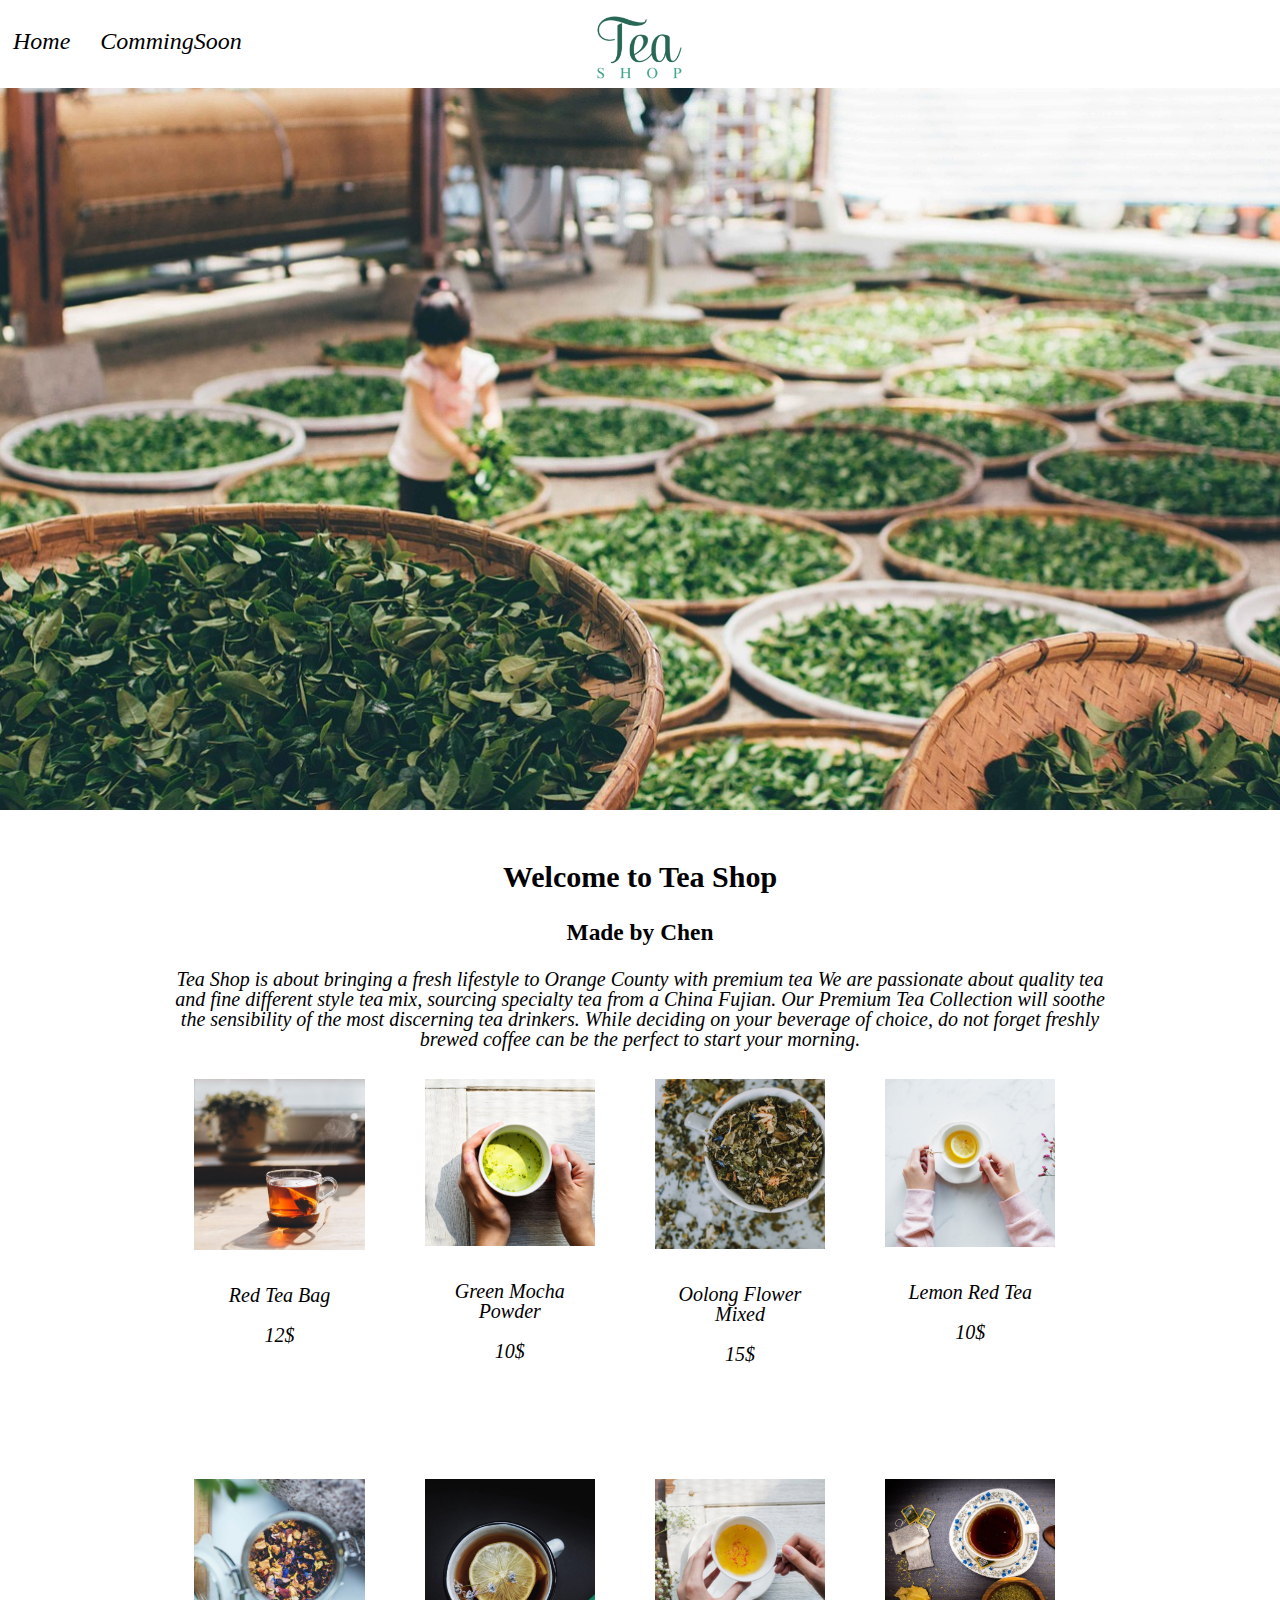
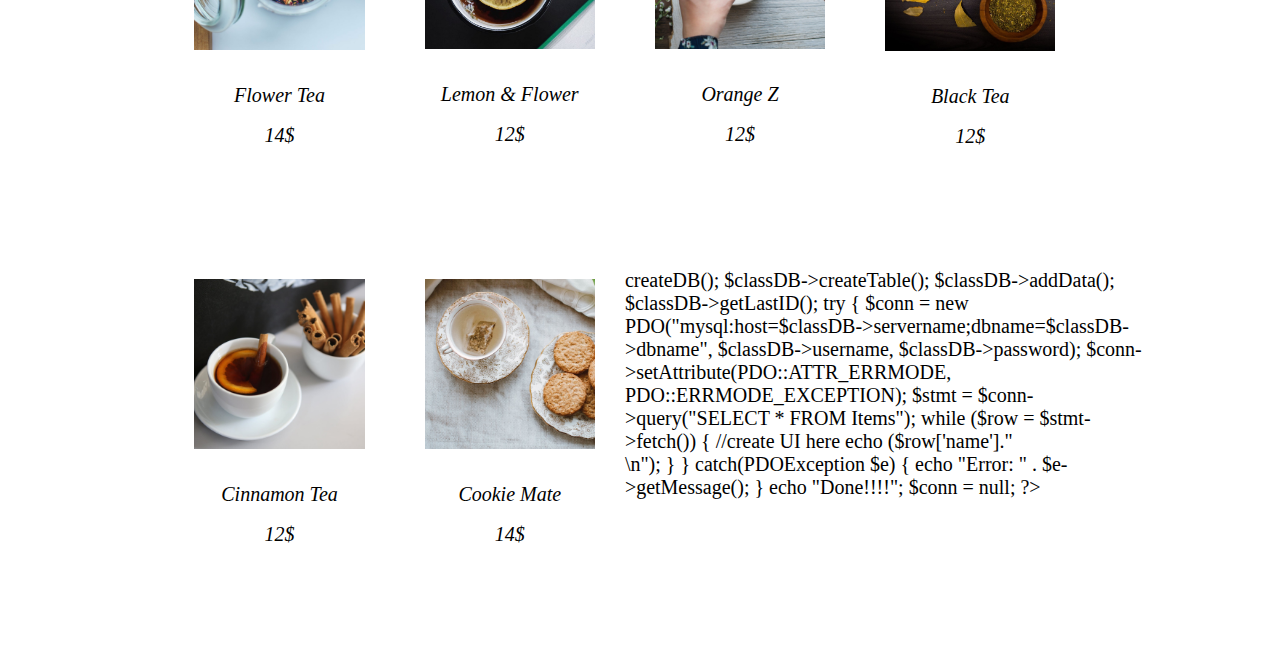
<file: index.html>
<!DOCTYPE html>
<html>
<head>
  <link rel="stylesheet" href="style.css">
</head>
<body>
  <div class="navBar">
    <div class="sideNav">
      <li><a href="index.html">Home</a></li>
      <li><a href="#CommingSoon">CommingSoon</a></li>
    </div>
    <div class="middleNav">
      <li style="float:initial;"><img class="center" src="imgs/logo1.jpg" alt="logo" width=auto height=100px"></img><li>
    </div>
    <div class="sideNav">
      <!-- <li style="float:right"><a class="active" href="about.html">About</a></li> -->
    </div>
  </div>

  <div class="welcomeImg">
    <img src="imgs/background.jpg" alt="background img" width=100% height= auto>
  </div>


  <div class="mainBody">

    <div class="intro">
      <h2>Welcome to Tea Shop</h2>
      <h3>Made by Chen</h3>
      <p>Tea Shop is about bringing a fresh lifestyle to Orange County with premium tea
      We are passionate about quality tea and fine different style tea mix, sourcing specialty tea from a China Fujian. Our Premium Tea Collection will soothe the sensibility of the most discerning tea drinkers. While deciding on your beverage of choice, do not forget freshly brewed coffee can be the perfect to start your morning.   
    </p>


    <div class="gallery">
      <a target="_self" href="moreInfo1.html">
        <img src="imgs/tea1.jpg" alt="1" width="600" height="600">
      </a>
      <div class="desc">
        <p>Red Tea Bag</p>
        <p>12$</p>
      </div>
    </div>
    <div class="gallery">
      <a target="_self" href="moreInfo2.html">
        <img src="imgs/tea2.jpg" alt="2" width="600" height="600">
      </a>
      <div class="desc">
        <p>Green Mocha Powder</p>
        <p>10$</p>
      </div>
    </div>
    <div class="gallery">
      <a target="_self" href="moreInfo3.html">
        <img src="imgs/tea3.jpg" alt="3" width="600" height="600">
      </a>
      <div class="desc">
        <p>Oolong Flower Mixed</p>
        <p>15$</p>
      </div>
    </div>
    <div class="gallery">
      <a target="_self" href="moreInfo4.html">
        <img src="imgs/tea4.jpg" alt="4" width="600" height="600">
      </a>
      <div class="desc">
        <p>Lemon Red Tea</p>
        <p>10$</p>
      </div>
    </div>
    <div class="gallery">
      <a target="_self" href="moreInfo5.html">
        <img src="imgs/tea5.jpg" alt="5" width="600" height="600">
      </a>
      <div class="desc">
        <p>Flower Tea</p>
        <p>14$</p>
      </div>
    </div>
    <div class="gallery">
      <a target="_self" href="moreInfo6.html">
        <img src="imgs/tea6.jpg" alt="6" width="600" height="600">
      </a>
      <div class="desc">
        <p>Lemon & Flower</p>
        <p>12$</p>
      </div>
    </div>
    <div class="gallery">
      <a target="_self" href="moreInfo7.html">
        <img src="imgs/tea7.jpg" alt="7" width="600" height="600">
      </a>
      <div class="desc">
        <p>Orange Z</p>
        <p>12$</p>
      </div>
    </div>
    <div class="gallery">
      <a target="_self" href="moreInfo8.html">
        <img src="imgs/tea8.jpg" alt="8" width="600" height="600">
      </a>
      <div class="desc">
        <p>Black Tea</p>
        <p>12$</p>
      </div>
    </div>
    <div class="gallery">
      <a target="_self" href="moreInfo9.html">
        <img src="imgs/tea9.jpg" alt="9" width="600" height="600">
      </a>
      <div class="desc">
        <p>Cinnamon Tea</p>
        <p>12$</p>
      </div>
    </div>
    <div class="gallery">
      <a target="_self" href="moreInfo10.html">
        <img src="imgs/tea10.jpg" alt="10" width="600" height="600">
      </a>
      <div class="desc">
        <p>Cookie Mate</p>
        <p>14$</p>
      </div>
    </div>

  </div>

  <?php
    ini_set('display_errors', 'On');
    error_reporting(E_ALL | E_STRICT);
    require_once "CreateDB.php";

    $classDB =  new ClassDB();
    $classDB->createDB();
    $classDB->createTable();
    $classDB->addData();
    $classDB->getLastID();



    try {
        $conn = new PDO("mysql:host=$classDB->servername;dbname=$classDB->dbname", $classDB->username, $classDB->password);
        $conn->setAttribute(PDO::ATTR_ERRMODE, PDO::ERRMODE_EXCEPTION);

        $stmt = $conn->query("SELECT * FROM Items");

        while ($row = $stmt->fetch()) {

            //create UI here
            echo ($row['name']."<br />\n");
      
              
              
        
        }

    }
    catch(PDOException $e) {
        echo "Error: " . $e->getMessage();
    }

    echo "Done!!!!";
    $conn = null;
  


  ?>

</body>
</html>
</file>
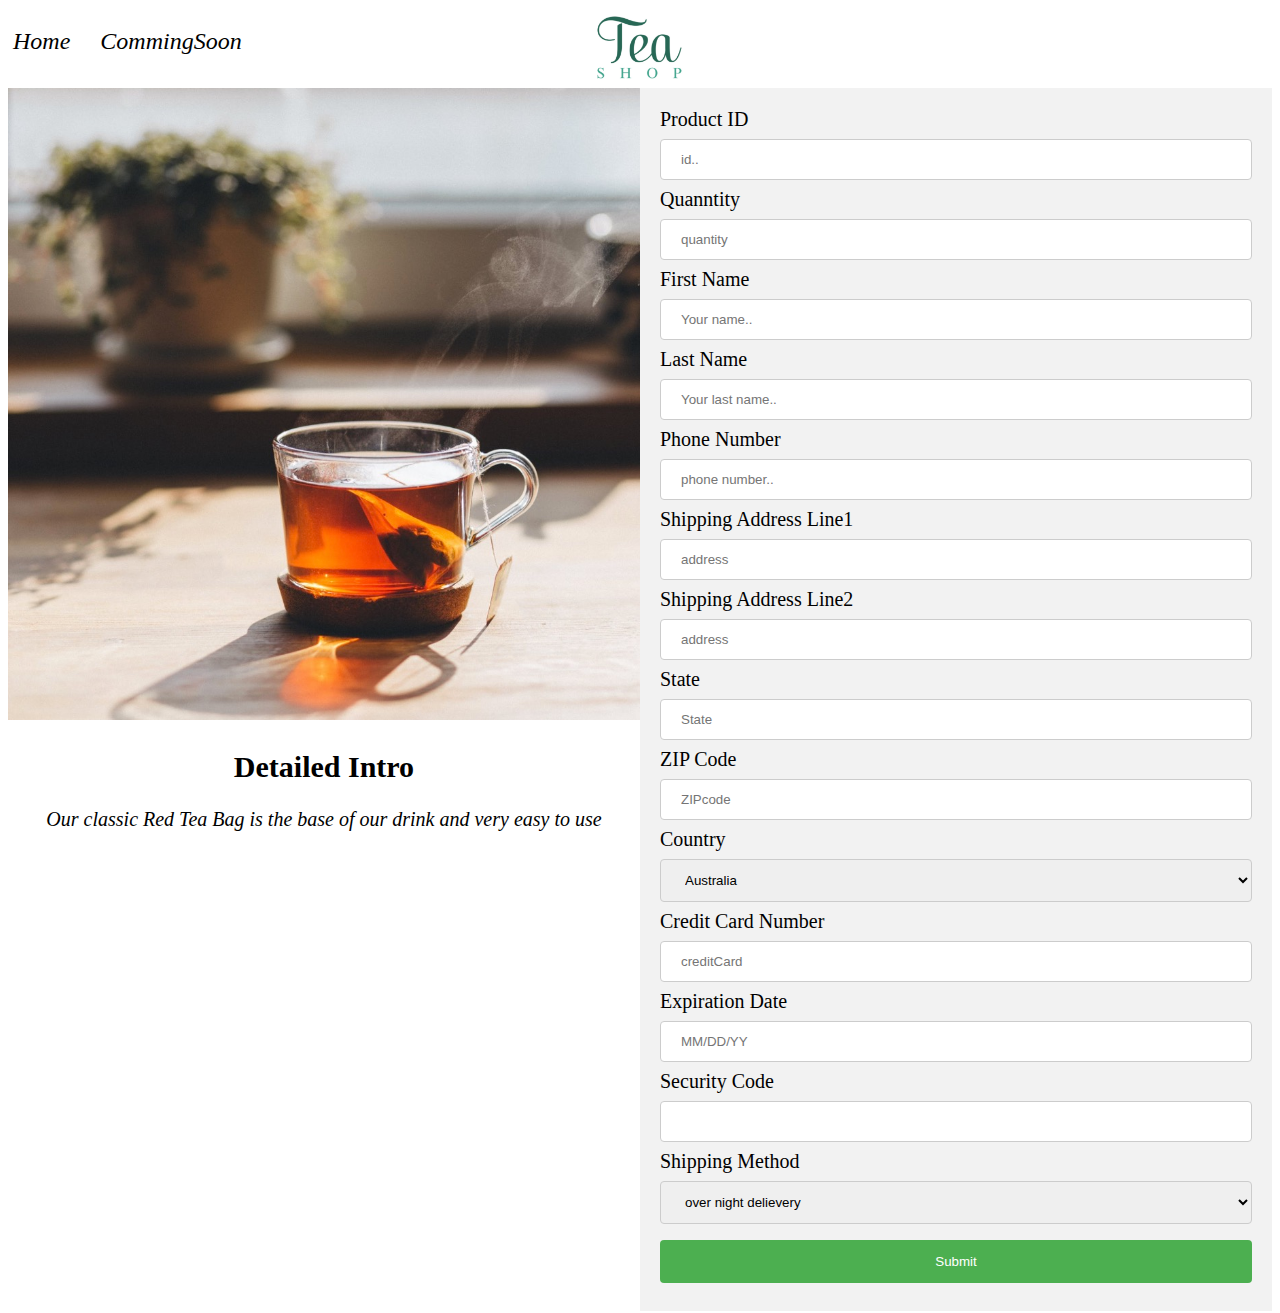
<file: moreInfo1.html>
<!DOCTYPE html>
<html>
<head>
	<link rel="stylesheet" href="style.css">
</head>
<body>

	<div class="navBar">
    	<div class="sideNav">
      		<li><a href="index.html">Home</a></li>
      		<li><a href="#CommingSoon">CommingSoon</a></li>
    	</div>
    	<div class="middleNav">
      		<li style="float:initial;"><img class="center" src="logo1.jpg" alt="logo" width=auto height=100px"></img><li>
    	</div>
    	<div class="sideNav">
    	</div>
  	</div>



	<div class="colum">
		<img src="tea1.jpg" width=100% height=auto>
		<h2>Detailed Intro</h2>
		<p>Our classic Red Tea Bag is the base of our drink and very easy to use
		</p>
	</div>






	<div class="colum">
		<div class="order">
		
		 <form action="mailto:cwang19@uci.edu" method= "post" enctype="text/plain" name="orderForm">
		    <label for="productId">Product ID</label>
		    <input type="text" id="productId" name="productId" placeholder="id..">

		    <label for="quant">Quanntity</label>
		    <input type="text" id="quant" name="quantity" placeholder="quantity">

		    <label for="fname">First Name</label>
		    <input type="text" id="fname" name="firstname" placeholder="Your name..">

		    <label for="lname">Last Name</label>
		    <input type="text" id="lname" name="lastname" placeholder="Your last name..">

		    <label for="phoneNum">Phone Number</label>
		    <input type="text" id="phoneNum" name="phoneNum" placeholder="phone number..">

		    <label for="address1">Shipping Address Line1</label>
		    <input type="text" id="address1" name="address1" placeholder="address">

		    <label for="address2">Shipping Address Line2</label>
		    <input type="text" id="address2" name="address2" placeholder="address">

		    <label for="address3">State</label>
		    <input type="text" id="address3" name="address3" placeholder="State">

		    <label for="address4">ZIP Code</label>
		    <input type="text" id="address4" name="address4" placeholder="ZIPcode">

		    <label for="country">Country</label>
		    <select id="country" name="country">
		      <option value="australia">Australia</option>
		      <option value="canada">Canada</option>
		      <option value="usa">USA</option>
		    </select>
		  

		    <label for="creditCard">Credit Card Number</label>
		    <input type="text" id="creditCard" name="creditCard" placeholder="creditCard">

		    <label for="expirationDate">Expiration Date</label>
		    <input type="text" id="expirationDate" name="expirationDate" placeholder="MM/DD/YY">

		    <label for="securityCode">Security Code</label>
		    <input type="text" id="securityCode" name="securityCode" placeholder="">


		    <label for="shippingMethod">Shipping Method</label>
		    <select id="shippingMethod" name="shippingMethod">
		      <option value="0.5">over night delievery</option>
		      <option value="1 day self-pickup">1 day self-pickup</option>
		      <option value="2 day free shipping">2 day free shipping</option>
		      <option value="7 day standard shipping">7 day standard shipping</option>
		    </select>


		    <input type="submit" value="Submit" onclick="inputCheck()">
		  </form>
		</div>
	</div>

	<script src="external.js"></script>




</body>
</html>
</file>
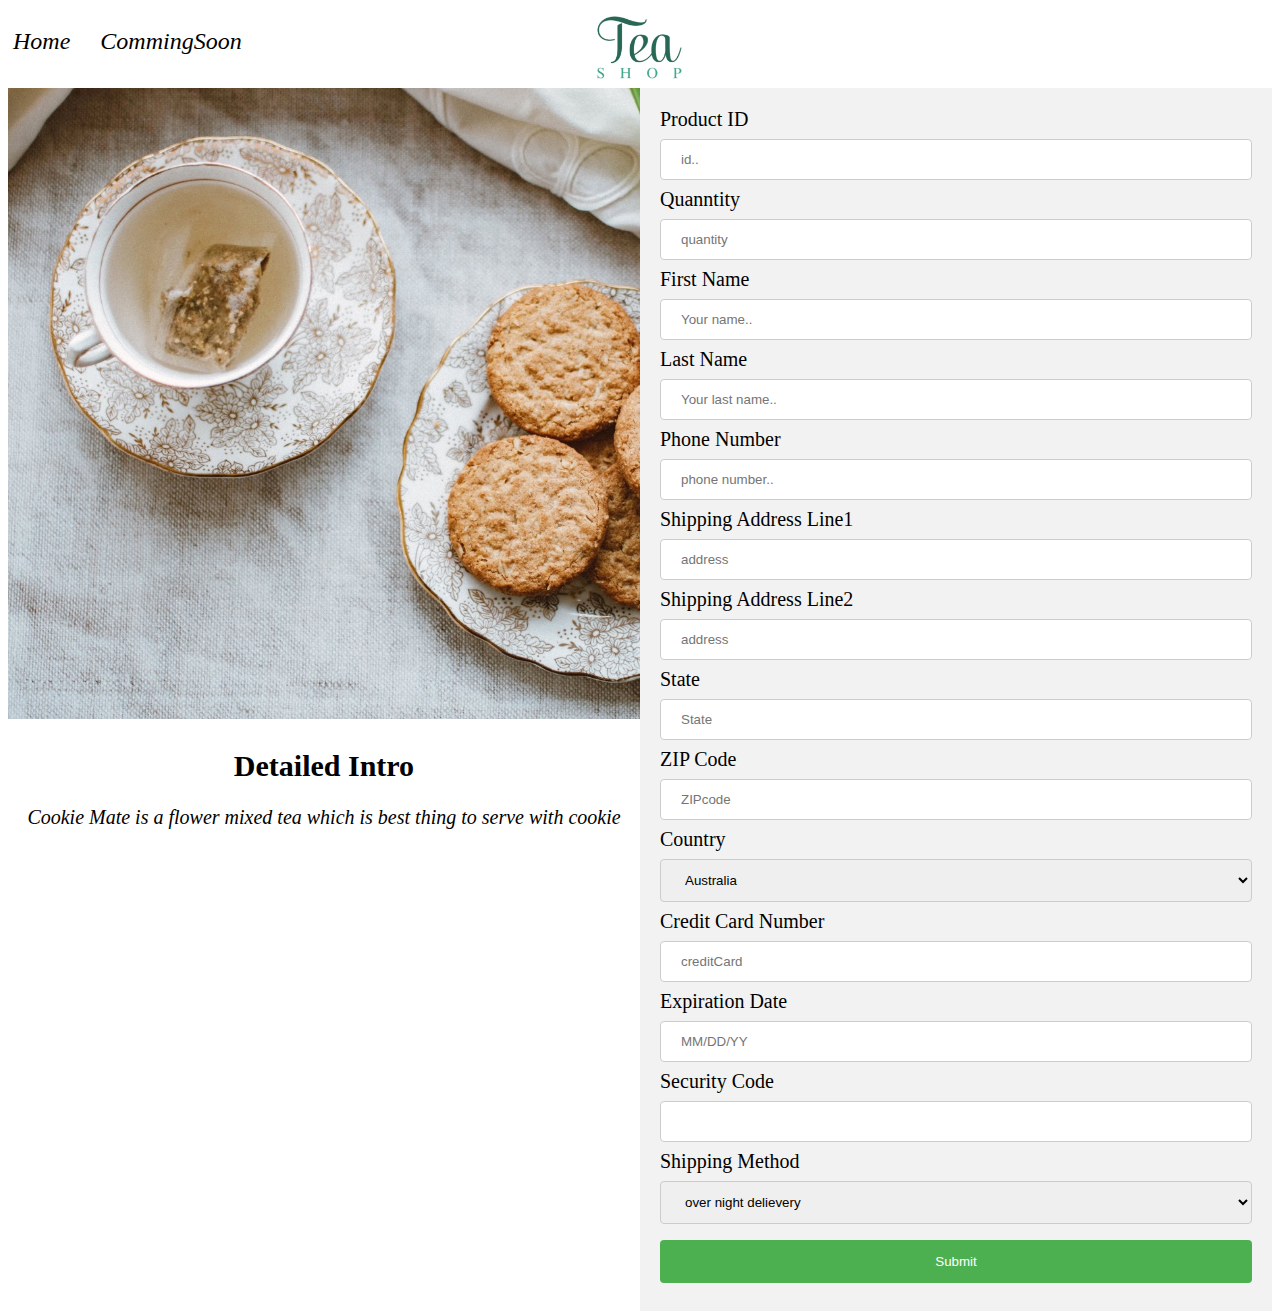
<file: moreInfo10.html>
<!DOCTYPE html>
<html>
<head>
	<link rel="stylesheet" href="style.css">
</head>
<body>

	<div class="navBar">
    	<div class="sideNav">
      		<li><a href="index.html">Home</a></li>
      		<li><a href="#CommingSoon">CommingSoon</a></li>
    	</div>
    	<div class="middleNav">
      		<li style="float:initial;"><img class="center" src="logo1.jpg" alt="logo" width=auto height=100px"></img><li>
    	</div>
    	<div class="sideNav">
    	</div>
  	</div>



	<div class="colum">
		<img src="tea10.jpg" width=100% height=auto>
		<h2>Detailed Intro</h2>
		<p>Cookie Mate is a flower mixed tea which is best thing to serve with cookie
		</p>
	</div>






	<div class="colum">
		<div class="order">
		
		 <form action="mailto:cwang19@uci.edu" method= "post" enctype="text/plain" name="orderForm">
		    <label for="productId">Product ID</label>
		    <input type="text" id="productId" name="productId" placeholder="id..">

		    <label for="quant">Quanntity</label>
		    <input type="text" id="quant" name="quantity" placeholder="quantity">

		    <label for="fname">First Name</label>
		    <input type="text" id="fname" name="firstname" placeholder="Your name..">

		    <label for="lname">Last Name</label>
		    <input type="text" id="lname" name="lastname" placeholder="Your last name..">

		    <label for="phoneNum">Phone Number</label>
		    <input type="text" id="phoneNum" name="phoneNum" placeholder="phone number..">

		    <label for="address1">Shipping Address Line1</label>
		    <input type="text" id="address1" name="address1" placeholder="address">

		    <label for="address2">Shipping Address Line2</label>
		    <input type="text" id="address2" name="address2" placeholder="address">

		    <label for="address3">State</label>
		    <input type="text" id="address3" name="address3" placeholder="State">

		    <label for="address4">ZIP Code</label>
		    <input type="text" id="address4" name="address4" placeholder="ZIPcode">

		    <label for="country">Country</label>
		    <select id="country" name="country">
		      <option value="australia">Australia</option>
		      <option value="canada">Canada</option>
		      <option value="usa">USA</option>
		    </select>
		  

		    <label for="creditCard">Credit Card Number</label>
		    <input type="text" id="creditCard" name="creditCard" placeholder="creditCard">

		    <label for="expirationDate">Expiration Date</label>
		    <input type="text" id="expirationDate" name="expirationDate" placeholder="MM/DD/YY">

		    <label for="securityCode">Security Code</label>
		    <input type="text" id="securityCode" name="securityCode" placeholder="">


		    <label for="shippingMethod">Shipping Method</label>
		    <select id="shippingMethod" name="shippingMethod">
		      <option value="0.5">over night delievery</option>
		      <option value="1 day self-pickup">1 day self-pickup</option>
		      <option value="2 day free shipping">2 day free shipping</option>
		      <option value="7 day standard shipping">7 day standard shipping</option>
		    </select>


		    <input type="submit" value="Submit" onclick="inputCheck()">
		  </form>
		</div>
	</div>

	<script src="external.js"></script>




</body>
</html>
</file>
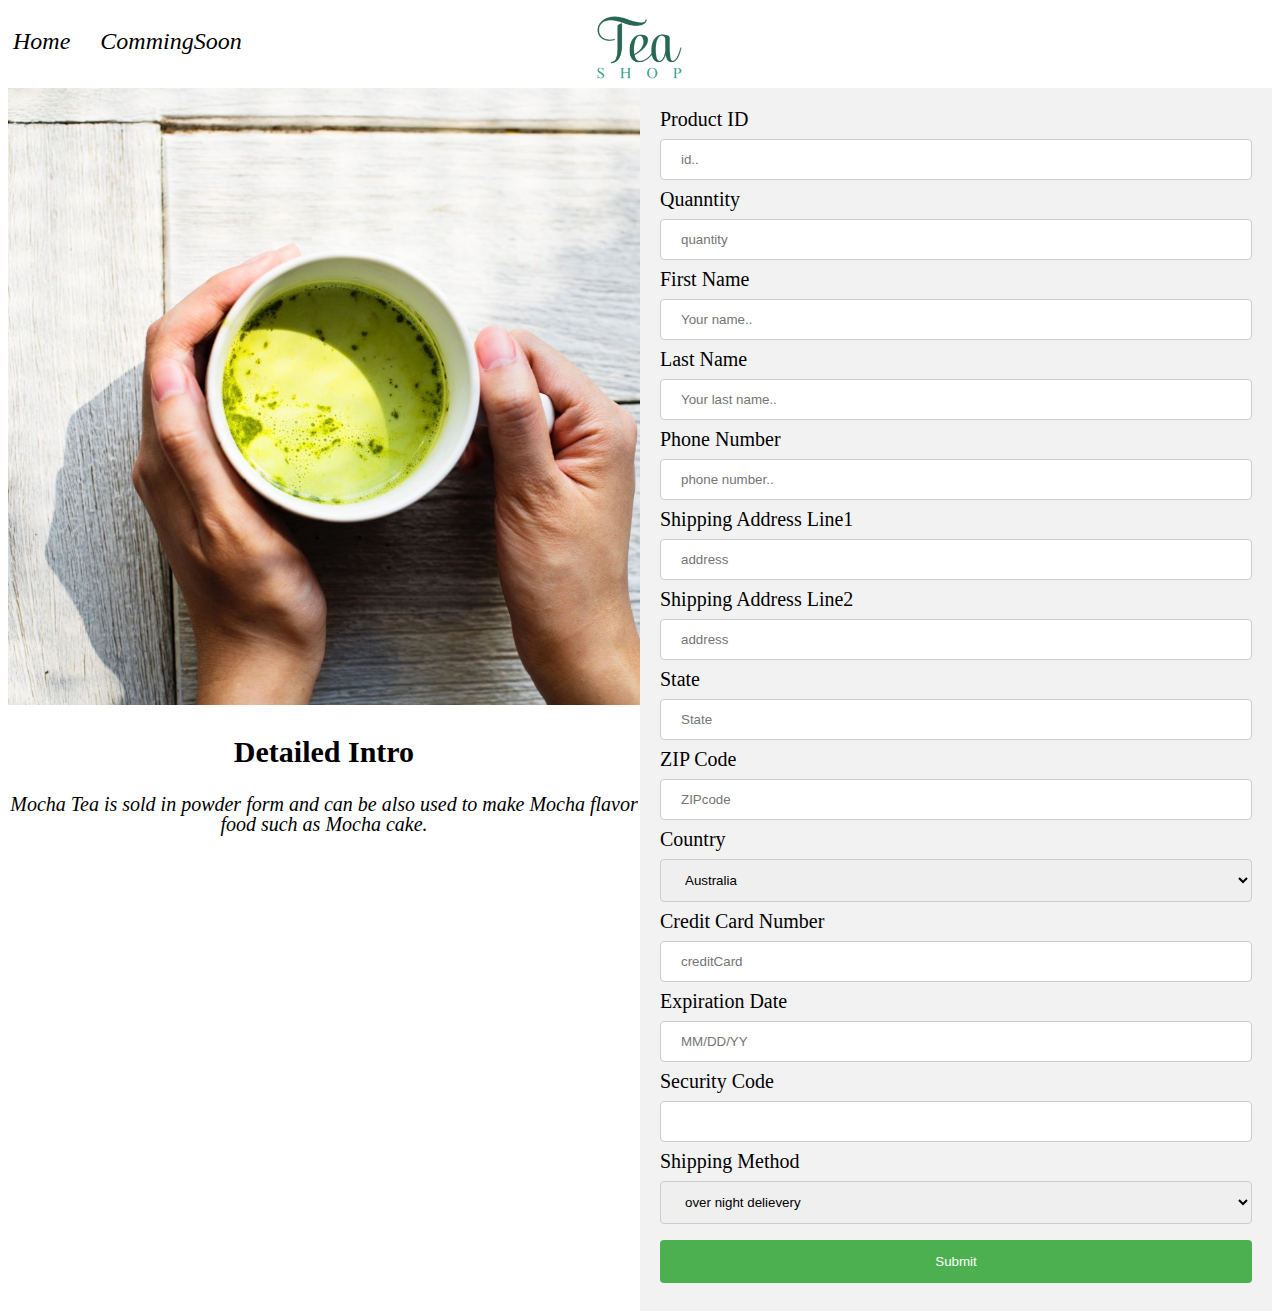
<file: moreInfo2.html>
<!DOCTYPE html>
<html>
<head>
	<link rel="stylesheet" href="style.css">
</head>
<body>

	<div class="navBar">
    	<div class="sideNav">
      		<li><a href="index.html">Home</a></li>
      		<li><a href="#CommingSoon">CommingSoon</a></li>
    	</div>
    	<div class="middleNav">
      		<li style="float:initial;"><img class="center" src="logo1.jpg" alt="logo" width=auto height=100px"></img><li>
    	</div>
    	<div class="sideNav">
    	</div>
  	</div>



	<div class="colum">
		<img src="tea2.jpg" width=100% height=auto>
		<h2>Detailed Intro</h2>
		<p>Mocha Tea is sold in powder form and can be also used to make Mocha flavor food such as Mocha cake. 
		</p>
	</div>






	<div class="colum">
		<div class="order">
		
		 <form action="mailto:cwang19@uci.edu" method= "post" enctype="text/plain" name="orderForm">
		    <label for="productId">Product ID</label>
		    <input type="text" id="productId" name="productId" placeholder="id..">

		    <label for="quant">Quanntity</label>
		    <input type="text" id="quant" name="quantity" placeholder="quantity">

		    <label for="fname">First Name</label>
		    <input type="text" id="fname" name="firstname" placeholder="Your name..">

		    <label for="lname">Last Name</label>
		    <input type="text" id="lname" name="lastname" placeholder="Your last name..">

		    <label for="phoneNum">Phone Number</label>
		    <input type="text" id="phoneNum" name="phoneNum" placeholder="phone number..">

		    <label for="address1">Shipping Address Line1</label>
		    <input type="text" id="address1" name="address1" placeholder="address">

		    <label for="address2">Shipping Address Line2</label>
		    <input type="text" id="address2" name="address2" placeholder="address">

		    <label for="address3">State</label>
		    <input type="text" id="address3" name="address3" placeholder="State">

		    <label for="address4">ZIP Code</label>
		    <input type="text" id="address4" name="address4" placeholder="ZIPcode">

		    <label for="country">Country</label>
		    <select id="country" name="country">
		      <option value="australia">Australia</option>
		      <option value="canada">Canada</option>
		      <option value="usa">USA</option>
		    </select>
		  

		    <label for="creditCard">Credit Card Number</label>
		    <input type="text" id="creditCard" name="creditCard" placeholder="creditCard">

		    <label for="expirationDate">Expiration Date</label>
		    <input type="text" id="expirationDate" name="expirationDate" placeholder="MM/DD/YY">

		    <label for="securityCode">Security Code</label>
		    <input type="text" id="securityCode" name="securityCode" placeholder="">


		    <label for="shippingMethod">Shipping Method</label>
		    <select id="shippingMethod" name="shippingMethod">
		      <option value="0.5">over night delievery</option>
		      <option value="1 day self-pickup">1 day self-pickup</option>
		      <option value="2 day free shipping">2 day free shipping</option>
		      <option value="7 day standard shipping">7 day standard shipping</option>
		    </select>


		    <input type="submit" value="Submit" onclick="inputCheck()">
		  </form>
		</div>
	</div>

	<script src="external.js"></script>




</body>
</html>
</file>
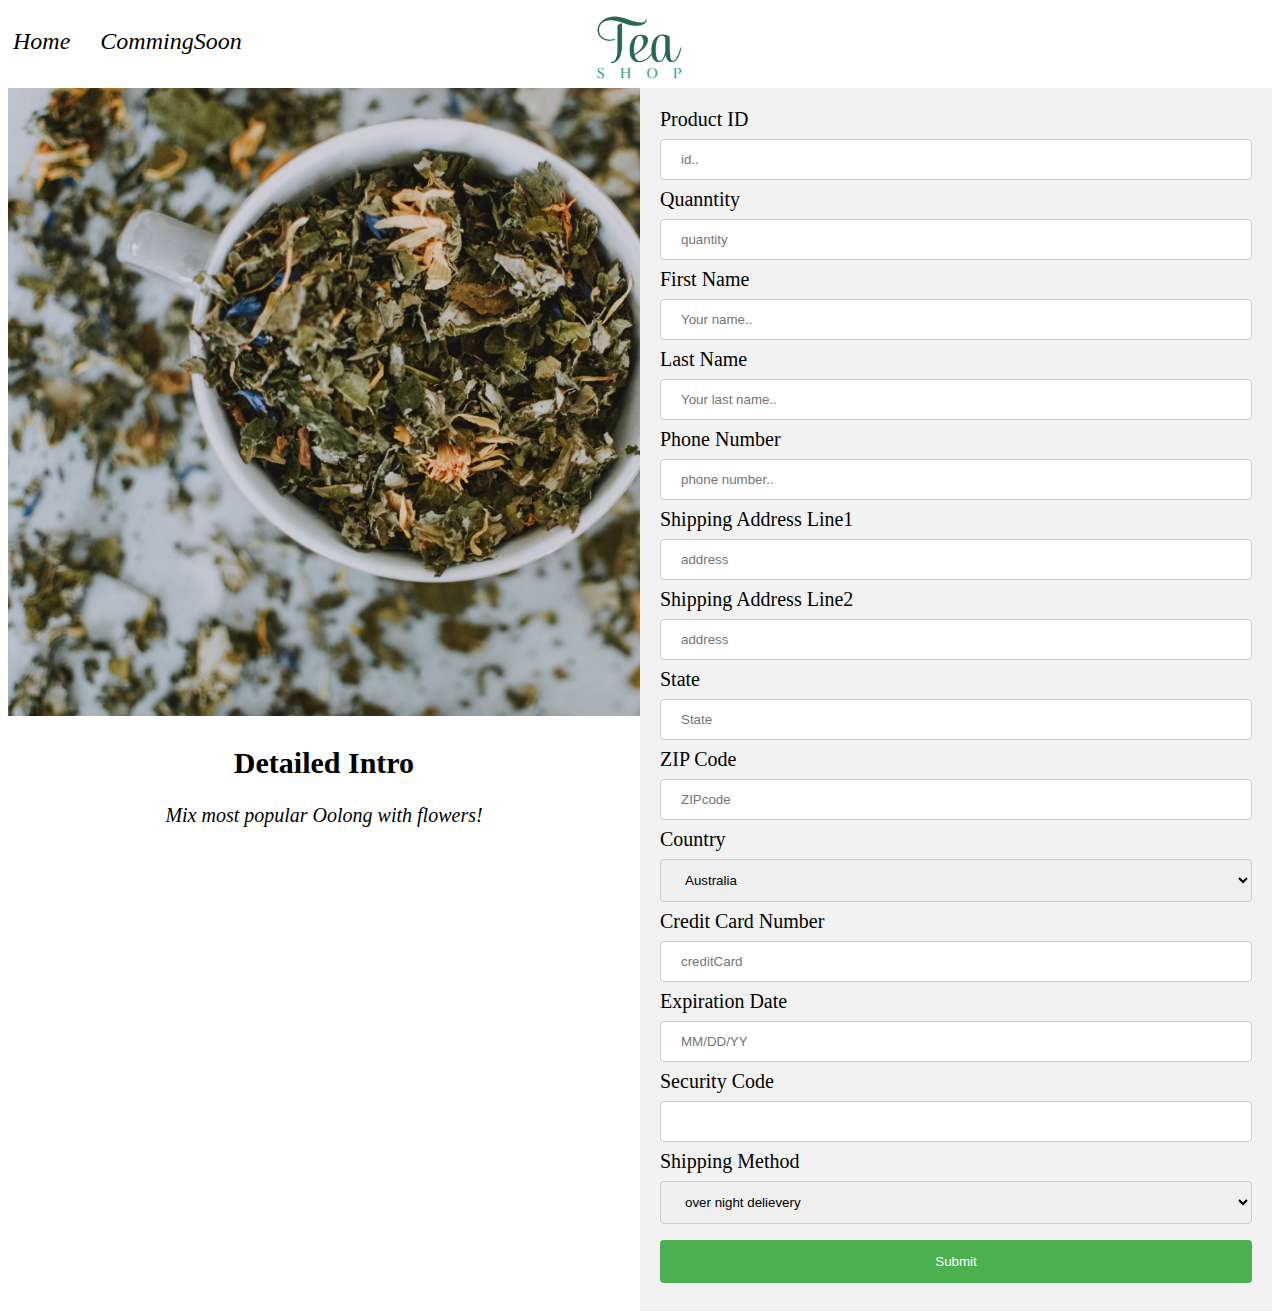
<file: moreInfo3.html>
<!DOCTYPE html>
<html>
<head>
	<link rel="stylesheet" href="style.css">
</head>
<body>

	<div class="navBar">
    	<div class="sideNav">
      		<li><a href="index.html">Home</a></li>
      		<li><a href="#CommingSoon">CommingSoon</a></li>
    	</div>
    	<div class="middleNav">
      		<li style="float:initial;"><img class="center" src="logo1.jpg" alt="logo" width=auto height=100px"></img><li>
    	</div>
    	<div class="sideNav">
    	</div>
  	</div>



	<div class="colum">
		<img src="tea3.jpg" width=100% height=auto>
		<h2>Detailed Intro</h2>
		<p> Mix most popular Oolong with flowers!
		</p>
	</div>






	<div class="colum">
		<div class="order">
		
		 <form action="mailto:cwang19@uci.edu" method= "post" enctype="text/plain" name="orderForm">
		    <label for="productId">Product ID</label>
		    <input type="text" id="productId" name="productId" placeholder="id..">

		    <label for="quant">Quanntity</label>
		    <input type="text" id="quant" name="quantity" placeholder="quantity">

		    <label for="fname">First Name</label>
		    <input type="text" id="fname" name="firstname" placeholder="Your name..">

		    <label for="lname">Last Name</label>
		    <input type="text" id="lname" name="lastname" placeholder="Your last name..">

		    <label for="phoneNum">Phone Number</label>
		    <input type="text" id="phoneNum" name="phoneNum" placeholder="phone number..">

		    <label for="address1">Shipping Address Line1</label>
		    <input type="text" id="address1" name="address1" placeholder="address">

		    <label for="address2">Shipping Address Line2</label>
		    <input type="text" id="address2" name="address2" placeholder="address">

		    <label for="address3">State</label>
		    <input type="text" id="address3" name="address3" placeholder="State">

		    <label for="address4">ZIP Code</label>
		    <input type="text" id="address4" name="address4" placeholder="ZIPcode">

		    <label for="country">Country</label>
		    <select id="country" name="country">
		      <option value="australia">Australia</option>
		      <option value="canada">Canada</option>
		      <option value="usa">USA</option>
		    </select>
		  

		    <label for="creditCard">Credit Card Number</label>
		    <input type="text" id="creditCard" name="creditCard" placeholder="creditCard">

		    <label for="expirationDate">Expiration Date</label>
		    <input type="text" id="expirationDate" name="expirationDate" placeholder="MM/DD/YY">

		    <label for="securityCode">Security Code</label>
		    <input type="text" id="securityCode" name="securityCode" placeholder="">


		    <label for="shippingMethod">Shipping Method</label>
		    <select id="shippingMethod" name="shippingMethod">
		      <option value="0.5">over night delievery</option>
		      <option value="1 day self-pickup">1 day self-pickup</option>
		      <option value="2 day free shipping">2 day free shipping</option>
		      <option value="7 day standard shipping">7 day standard shipping</option>
		    </select>


		    <input type="submit" value="Submit" onclick="inputCheck()">
		  </form>
		</div>
	</div>

	<script src="external.js"></script>




</body>
</html>
</file>
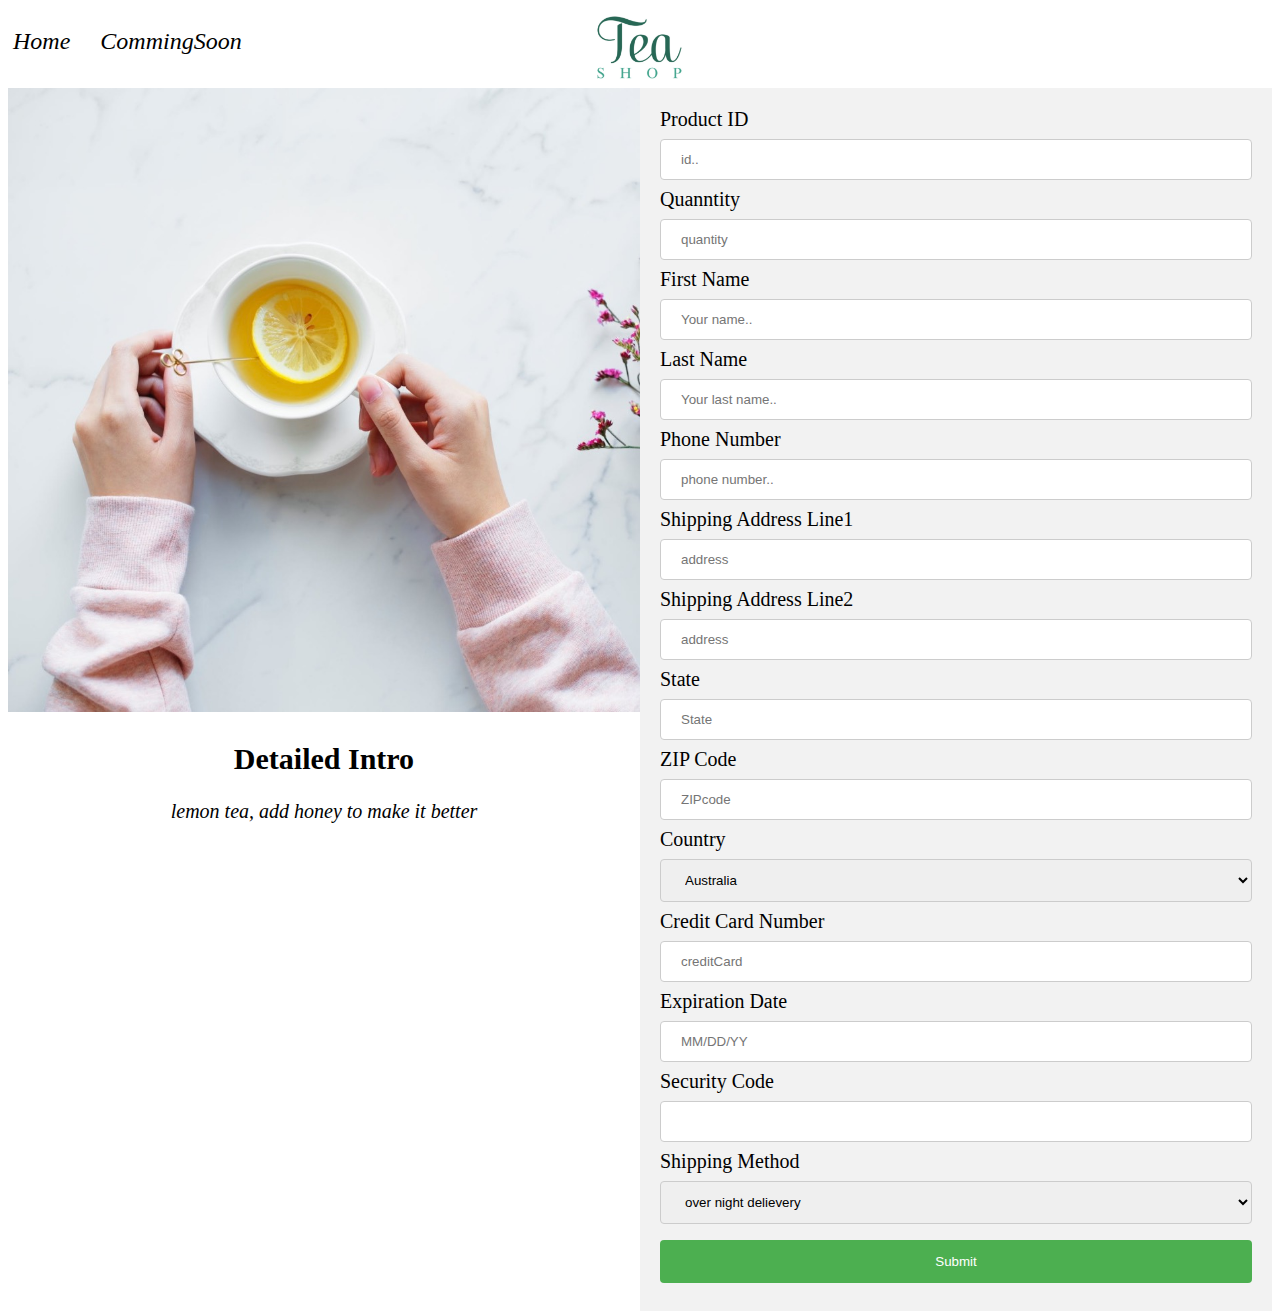
<file: moreInfo4.html>
<!DOCTYPE html>
<html>
<head>
	<link rel="stylesheet" href="style.css">
</head>
<body>

	<div class="navBar">
    	<div class="sideNav">
      		<li><a href="index.html">Home</a></li>
      		<li><a href="#CommingSoon">CommingSoon</a></li>
    	</div>
    	<div class="middleNav">
      		<li style="float:initial;"><img class="center" src="logo1.jpg" alt="logo" width=auto height=100px"></img><li>
    	</div>
    	<div class="sideNav">
    	</div>
  	</div>



	<div class="colum">
		<img src="tea4.jpg" width=100% height=auto>
		<h2>Detailed Intro</h2>
		<p> lemon tea, add honey to make it better
		</p>
	</div>






	<div class="colum">
		<div class="order">
		
		 <form action="mailto:cwang19@uci.edu" method= "post" enctype="text/plain" name="orderForm">
		    <label for="productId">Product ID</label>
		    <input type="text" id="productId" name="productId" placeholder="id..">

		    <label for="quant">Quanntity</label>
		    <input type="text" id="quant" name="quantity" placeholder="quantity">

		    <label for="fname">First Name</label>
		    <input type="text" id="fname" name="firstname" placeholder="Your name..">

		    <label for="lname">Last Name</label>
		    <input type="text" id="lname" name="lastname" placeholder="Your last name..">

		    <label for="phoneNum">Phone Number</label>
		    <input type="text" id="phoneNum" name="phoneNum" placeholder="phone number..">

		    <label for="address1">Shipping Address Line1</label>
		    <input type="text" id="address1" name="address1" placeholder="address">

		    <label for="address2">Shipping Address Line2</label>
		    <input type="text" id="address2" name="address2" placeholder="address">

		    <label for="address3">State</label>
		    <input type="text" id="address3" name="address3" placeholder="State">

		    <label for="address4">ZIP Code</label>
		    <input type="text" id="address4" name="address4" placeholder="ZIPcode">

		    <label for="country">Country</label>
		    <select id="country" name="country">
		      <option value="australia">Australia</option>
		      <option value="canada">Canada</option>
		      <option value="usa">USA</option>
		    </select>
		  

		    <label for="creditCard">Credit Card Number</label>
		    <input type="text" id="creditCard" name="creditCard" placeholder="creditCard">

		    <label for="expirationDate">Expiration Date</label>
		    <input type="text" id="expirationDate" name="expirationDate" placeholder="MM/DD/YY">

		    <label for="securityCode">Security Code</label>
		    <input type="text" id="securityCode" name="securityCode" placeholder="">


		    <label for="shippingMethod">Shipping Method</label>
		    <select id="shippingMethod" name="shippingMethod">
		      <option value="0.5">over night delievery</option>
		      <option value="1 day self-pickup">1 day self-pickup</option>
		      <option value="2 day free shipping">2 day free shipping</option>
		      <option value="7 day standard shipping">7 day standard shipping</option>
		    </select>


		    <input type="submit" value="Submit" onclick="inputCheck()">
		  </form>
		</div>
	</div>

	<script src="external.js"></script>




</body>
</html>
</file>
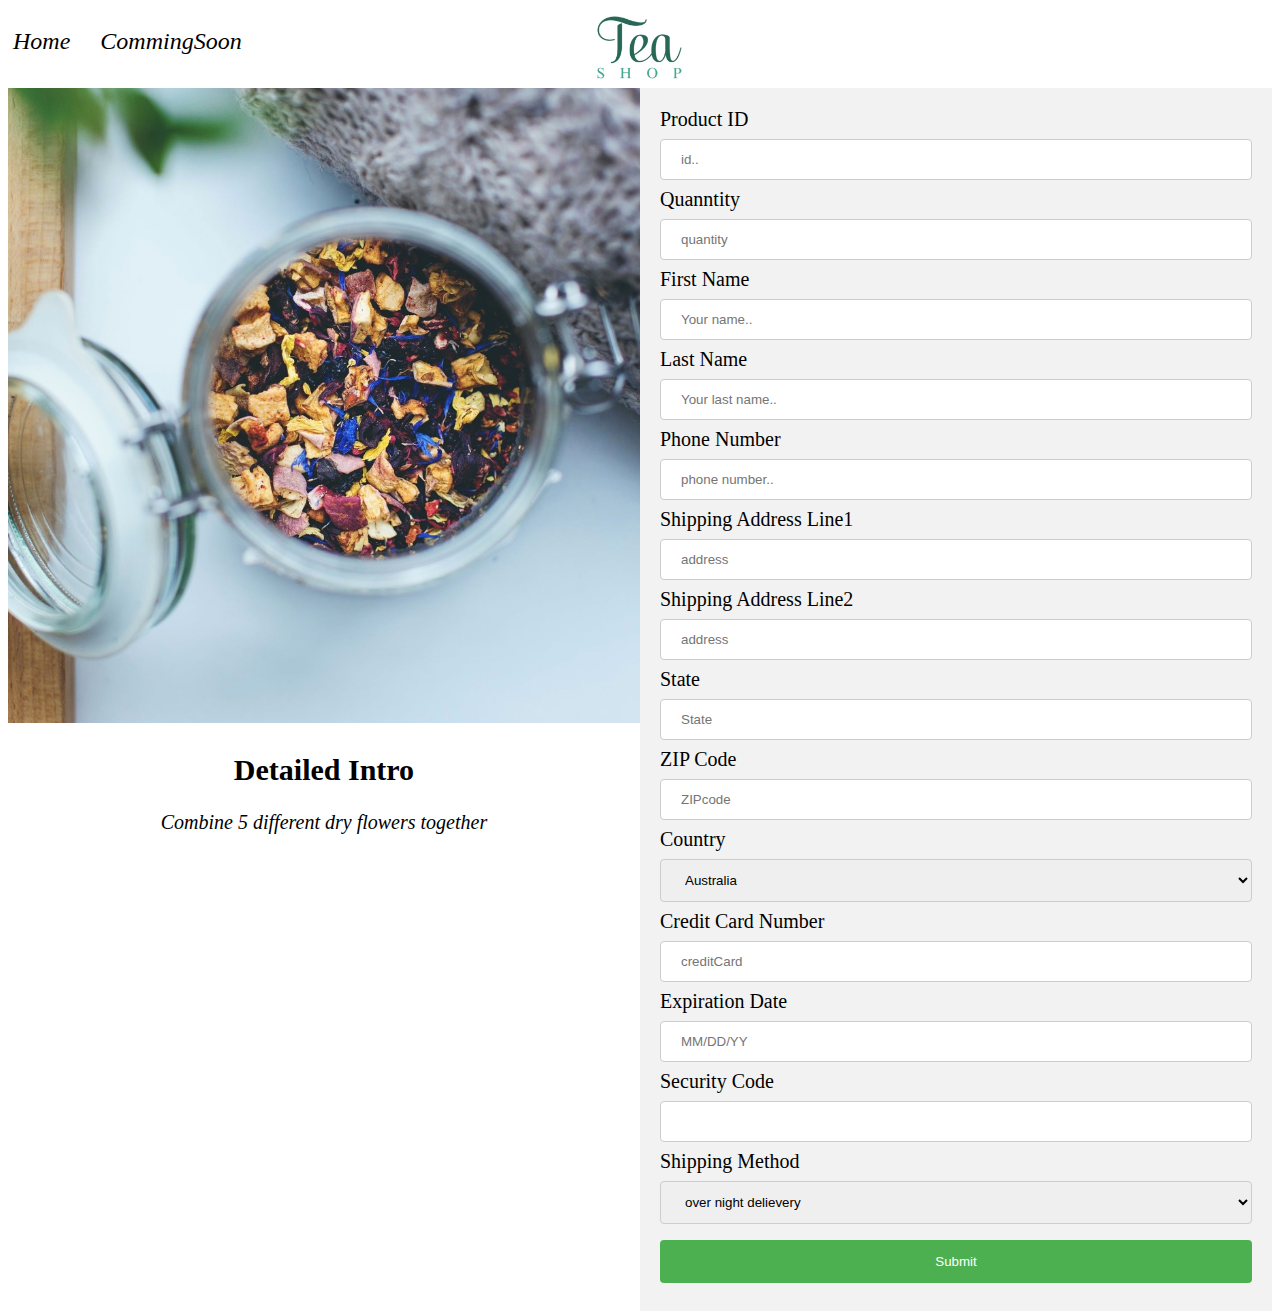
<file: moreInfo5.html>
<!DOCTYPE html>
<html>
<head>
	<link rel="stylesheet" href="style.css">
</head>
<body>

	<div class="navBar">
    	<div class="sideNav">
      		<li><a href="index.html">Home</a></li>
      		<li><a href="#CommingSoon">CommingSoon</a></li>
    	</div>
    	<div class="middleNav">
      		<li style="float:initial;"><img class="center" src="logo1.jpg" alt="logo" width=auto height=100px"></img><li>
    	</div>
    	<div class="sideNav">
    	</div>
  	</div>



	<div class="colum">
		<img src="tea5.jpg" width=100% height=auto>
		<h2>Detailed Intro</h2>
		<p> Combine 5 different dry flowers together
		</p>
	</div>






	<div class="colum">
		<div class="order">
		
		 <form action="mailto:cwang19@uci.edu" method= "post" enctype="text/plain" name="orderForm">
		    <label for="productId">Product ID</label>
		    <input type="text" id="productId" name="productId" placeholder="id..">

		    <label for="quant">Quanntity</label>
		    <input type="text" id="quant" name="quantity" placeholder="quantity">

		    <label for="fname">First Name</label>
		    <input type="text" id="fname" name="firstname" placeholder="Your name..">

		    <label for="lname">Last Name</label>
		    <input type="text" id="lname" name="lastname" placeholder="Your last name..">

		    <label for="phoneNum">Phone Number</label>
		    <input type="text" id="phoneNum" name="phoneNum" placeholder="phone number..">

		    <label for="address1">Shipping Address Line1</label>
		    <input type="text" id="address1" name="address1" placeholder="address">

		    <label for="address2">Shipping Address Line2</label>
		    <input type="text" id="address2" name="address2" placeholder="address">

		    <label for="address3">State</label>
		    <input type="text" id="address3" name="address3" placeholder="State">

		    <label for="address4">ZIP Code</label>
		    <input type="text" id="address4" name="address4" placeholder="ZIPcode">

		    <label for="country">Country</label>
		    <select id="country" name="country">
		      <option value="australia">Australia</option>
		      <option value="canada">Canada</option>
		      <option value="usa">USA</option>
		    </select>
		  

		    <label for="creditCard">Credit Card Number</label>
		    <input type="text" id="creditCard" name="creditCard" placeholder="creditCard">

		    <label for="expirationDate">Expiration Date</label>
		    <input type="text" id="expirationDate" name="expirationDate" placeholder="MM/DD/YY">

		    <label for="securityCode">Security Code</label>
		    <input type="text" id="securityCode" name="securityCode" placeholder="">


		    <label for="shippingMethod">Shipping Method</label>
		    <select id="shippingMethod" name="shippingMethod">
		      <option value="0.5">over night delievery</option>
		      <option value="1 day self-pickup">1 day self-pickup</option>
		      <option value="2 day free shipping">2 day free shipping</option>
		      <option value="7 day standard shipping">7 day standard shipping</option>
		    </select>


		    <input type="submit" value="Submit" onclick="inputCheck()">
		  </form>
		</div>
	</div>

	<script src="external.js"></script>




</body>
</html>
</file>
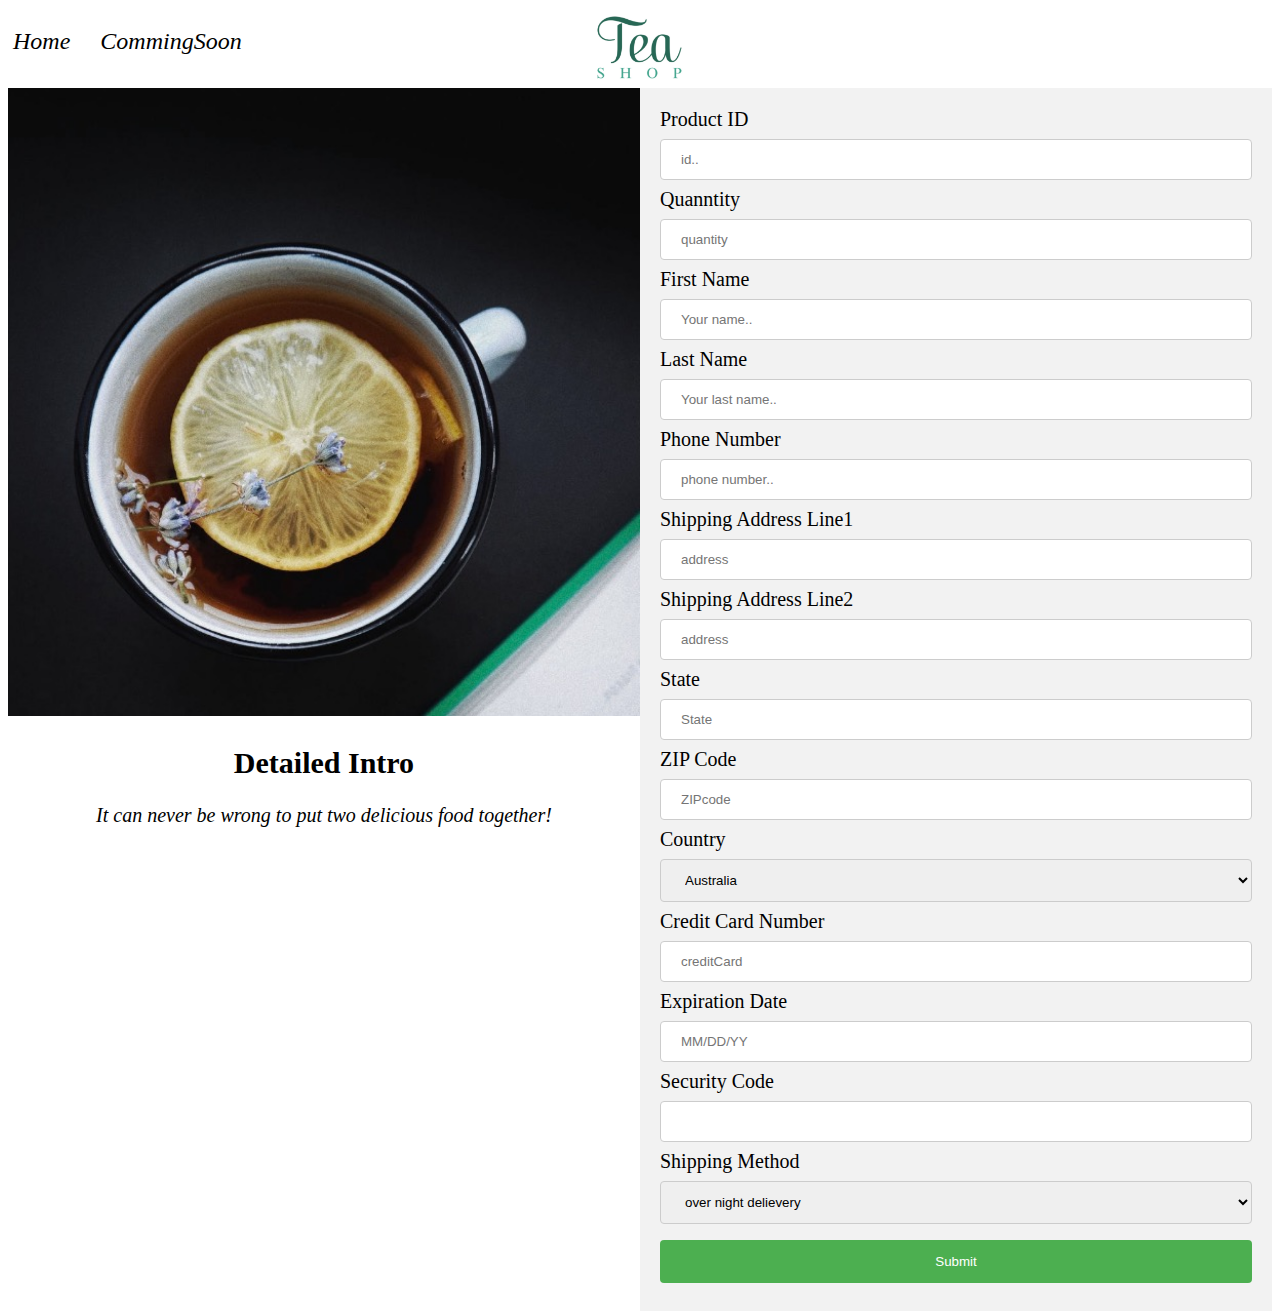
<file: moreInfo6.html>
<!DOCTYPE html>
<html>
<head>
	<link rel="stylesheet" href="style.css">
</head>
<body>

	<div class="navBar">
    	<div class="sideNav">
      		<li><a href="index.html">Home</a></li>
      		<li><a href="#CommingSoon">CommingSoon</a></li>
    	</div>
    	<div class="middleNav">
      		<li style="float:initial;"><img class="center" src="logo1.jpg" alt="logo" width=auto height=100px"></img><li>
    	</div>
    	<div class="sideNav">
    	</div>
  	</div>



	<div class="colum">
		<img src="tea6.jpg" width=100% height=auto>
		<h2>Detailed Intro</h2>
		<p>It can never be wrong to put two delicious food together!
		</p>
	</div>






	<div class="colum">
		<div class="order">
		
		 <form action="mailto:cwang19@uci.edu" method= "post" enctype="text/plain" name="orderForm">
		    <label for="productId">Product ID</label>
		    <input type="text" id="productId" name="productId" placeholder="id..">

		    <label for="quant">Quanntity</label>
		    <input type="text" id="quant" name="quantity" placeholder="quantity">

		    <label for="fname">First Name</label>
		    <input type="text" id="fname" name="firstname" placeholder="Your name..">

		    <label for="lname">Last Name</label>
		    <input type="text" id="lname" name="lastname" placeholder="Your last name..">

		    <label for="phoneNum">Phone Number</label>
		    <input type="text" id="phoneNum" name="phoneNum" placeholder="phone number..">

		    <label for="address1">Shipping Address Line1</label>
		    <input type="text" id="address1" name="address1" placeholder="address">

		    <label for="address2">Shipping Address Line2</label>
		    <input type="text" id="address2" name="address2" placeholder="address">

		    <label for="address3">State</label>
		    <input type="text" id="address3" name="address3" placeholder="State">

		    <label for="address4">ZIP Code</label>
		    <input type="text" id="address4" name="address4" placeholder="ZIPcode">

		    <label for="country">Country</label>
		    <select id="country" name="country">
		      <option value="australia">Australia</option>
		      <option value="canada">Canada</option>
		      <option value="usa">USA</option>
		    </select>
		  

		    <label for="creditCard">Credit Card Number</label>
		    <input type="text" id="creditCard" name="creditCard" placeholder="creditCard">

		    <label for="expirationDate">Expiration Date</label>
		    <input type="text" id="expirationDate" name="expirationDate" placeholder="MM/DD/YY">

		    <label for="securityCode">Security Code</label>
		    <input type="text" id="securityCode" name="securityCode" placeholder="">


		    <label for="shippingMethod">Shipping Method</label>
		    <select id="shippingMethod" name="shippingMethod">
		      <option value="0.5">over night delievery</option>
		      <option value="1 day self-pickup">1 day self-pickup</option>
		      <option value="2 day free shipping">2 day free shipping</option>
		      <option value="7 day standard shipping">7 day standard shipping</option>
		    </select>


		    <input type="submit" value="Submit" onclick="inputCheck()">
		  </form>
		</div>
	</div>

	<script src="external.js"></script>




</body>
</html>
</file>
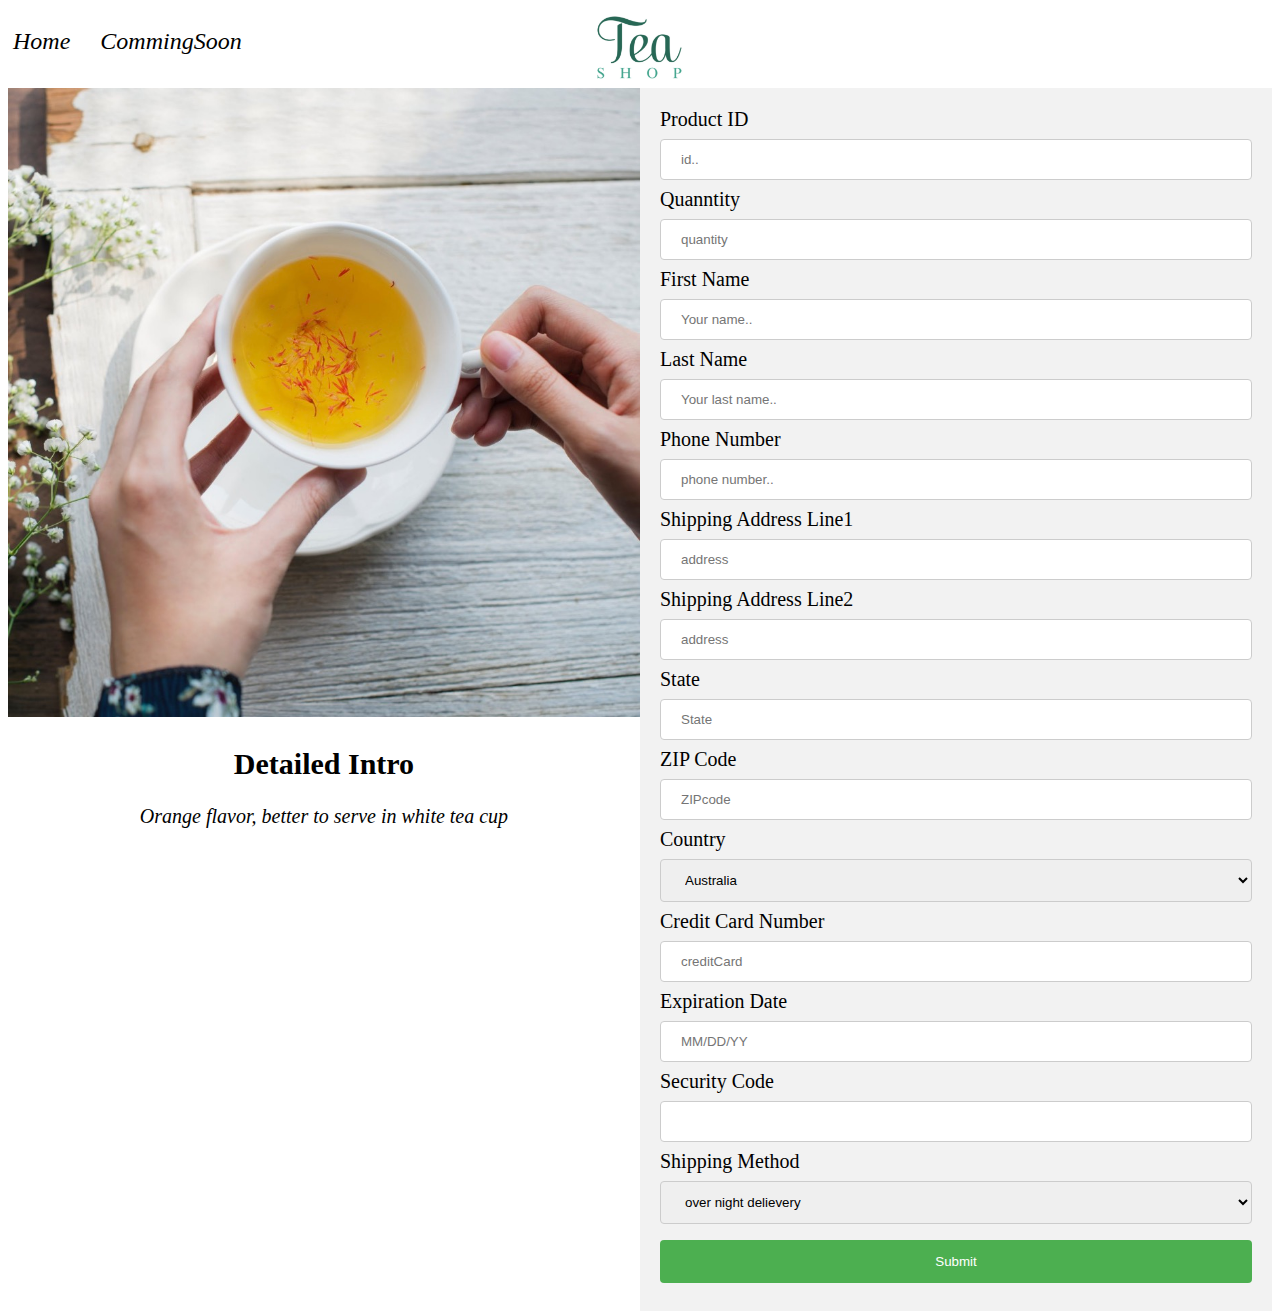
<file: moreInfo7.html>
<!DOCTYPE html>
<html>
<head>
	<link rel="stylesheet" href="style.css">
</head>
<body>

	<div class="navBar">
    	<div class="sideNav">
      		<li><a href="index.html">Home</a></li>
      		<li><a href="#CommingSoon">CommingSoon</a></li>
    	</div>
    	<div class="middleNav">
      		<li style="float:initial;"><img class="center" src="logo1.jpg" alt="logo" width=auto height=100px"></img><li>
    	</div>
    	<div class="sideNav">
    	</div>
  	</div>



	<div class="colum">
		<img src="tea7.jpg" width=100% height=auto>
		<h2>Detailed Intro</h2>
		<p>Orange flavor, better to serve in white tea cup
		</p>
	</div>






	<div class="colum">
		<div class="order">
		
		 <form action="mailto:cwang19@uci.edu" method= "post" enctype="text/plain" name="orderForm">
		    <label for="productId">Product ID</label>
		    <input type="text" id="productId" name="productId" placeholder="id..">

		    <label for="quant">Quanntity</label>
		    <input type="text" id="quant" name="quantity" placeholder="quantity">

		    <label for="fname">First Name</label>
		    <input type="text" id="fname" name="firstname" placeholder="Your name..">

		    <label for="lname">Last Name</label>
		    <input type="text" id="lname" name="lastname" placeholder="Your last name..">

		    <label for="phoneNum">Phone Number</label>
		    <input type="text" id="phoneNum" name="phoneNum" placeholder="phone number..">

		    <label for="address1">Shipping Address Line1</label>
		    <input type="text" id="address1" name="address1" placeholder="address">

		    <label for="address2">Shipping Address Line2</label>
		    <input type="text" id="address2" name="address2" placeholder="address">

		    <label for="address3">State</label>
		    <input type="text" id="address3" name="address3" placeholder="State">

		    <label for="address4">ZIP Code</label>
		    <input type="text" id="address4" name="address4" placeholder="ZIPcode">

		    <label for="country">Country</label>
		    <select id="country" name="country">
		      <option value="australia">Australia</option>
		      <option value="canada">Canada</option>
		      <option value="usa">USA</option>
		    </select>
		  

		    <label for="creditCard">Credit Card Number</label>
		    <input type="text" id="creditCard" name="creditCard" placeholder="creditCard">

		    <label for="expirationDate">Expiration Date</label>
		    <input type="text" id="expirationDate" name="expirationDate" placeholder="MM/DD/YY">

		    <label for="securityCode">Security Code</label>
		    <input type="text" id="securityCode" name="securityCode" placeholder="">


		    <label for="shippingMethod">Shipping Method</label>
		    <select id="shippingMethod" name="shippingMethod">
		      <option value="0.5">over night delievery</option>
		      <option value="1 day self-pickup">1 day self-pickup</option>
		      <option value="2 day free shipping">2 day free shipping</option>
		      <option value="7 day standard shipping">7 day standard shipping</option>
		    </select>


		    <input type="submit" value="Submit" onclick="inputCheck()">
		  </form>
		</div>
	</div>

	<script src="external.js"></script>




</body>
</html>
</file>
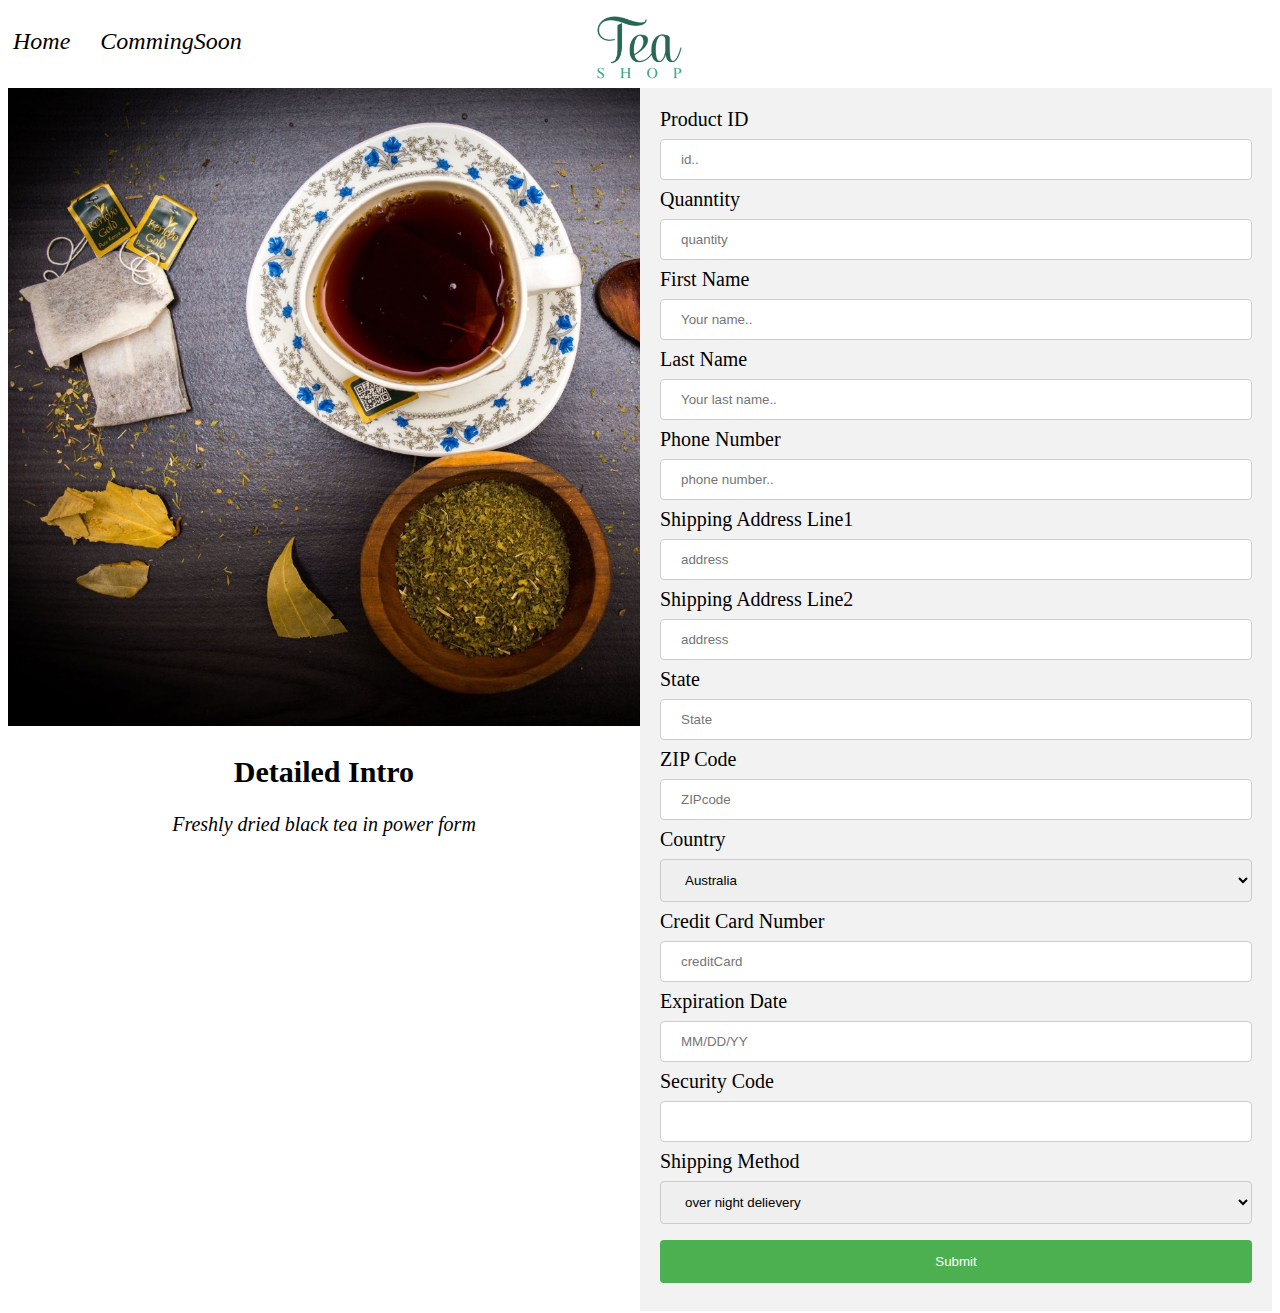
<file: moreInfo8.html>
<!DOCTYPE html>
<html>
<head>
	<link rel="stylesheet" href="style.css">
</head>
<body>

	<div class="navBar">
    	<div class="sideNav">
      		<li><a href="index.html">Home</a></li>
      		<li><a href="#CommingSoon">CommingSoon</a></li>
    	</div>
    	<div class="middleNav">
      		<li style="float:initial;"><img class="center" src="logo1.jpg" alt="logo" width=auto height=100px"></img><li>
    	</div>
    	<div class="sideNav">
    	</div>
  	</div>



	<div class="colum">
		<img src="tea8.jpg" width=100% height=auto>
		<h2>Detailed Intro</h2>
		<p>Freshly dried black tea in power form
		</p>
	</div>






	<div class="colum">
		<div class="order">
		
		 <form action="mailto:cwang19@uci.edu" method= "post" enctype="text/plain" name="orderForm">
		    <label for="productId">Product ID</label>
		    <input type="text" id="productId" name="productId" placeholder="id..">

		    <label for="quant">Quanntity</label>
		    <input type="text" id="quant" name="quantity" placeholder="quantity">

		    <label for="fname">First Name</label>
		    <input type="text" id="fname" name="firstname" placeholder="Your name..">

		    <label for="lname">Last Name</label>
		    <input type="text" id="lname" name="lastname" placeholder="Your last name..">

		    <label for="phoneNum">Phone Number</label>
		    <input type="text" id="phoneNum" name="phoneNum" placeholder="phone number..">

		    <label for="address1">Shipping Address Line1</label>
		    <input type="text" id="address1" name="address1" placeholder="address">

		    <label for="address2">Shipping Address Line2</label>
		    <input type="text" id="address2" name="address2" placeholder="address">

		    <label for="address3">State</label>
		    <input type="text" id="address3" name="address3" placeholder="State">

		    <label for="address4">ZIP Code</label>
		    <input type="text" id="address4" name="address4" placeholder="ZIPcode">

		    <label for="country">Country</label>
		    <select id="country" name="country">
		      <option value="australia">Australia</option>
		      <option value="canada">Canada</option>
		      <option value="usa">USA</option>
		    </select>
		  

		    <label for="creditCard">Credit Card Number</label>
		    <input type="text" id="creditCard" name="creditCard" placeholder="creditCard">

		    <label for="expirationDate">Expiration Date</label>
		    <input type="text" id="expirationDate" name="expirationDate" placeholder="MM/DD/YY">

		    <label for="securityCode">Security Code</label>
		    <input type="text" id="securityCode" name="securityCode" placeholder="">


		    <label for="shippingMethod">Shipping Method</label>
		    <select id="shippingMethod" name="shippingMethod">
		      <option value="0.5">over night delievery</option>
		      <option value="1 day self-pickup">1 day self-pickup</option>
		      <option value="2 day free shipping">2 day free shipping</option>
		      <option value="7 day standard shipping">7 day standard shipping</option>
		    </select>


		    <input type="submit" value="Submit" onclick="inputCheck()">
		  </form>
		</div>
	</div>

	<script src="external.js"></script>




</body>
</html>
</file>
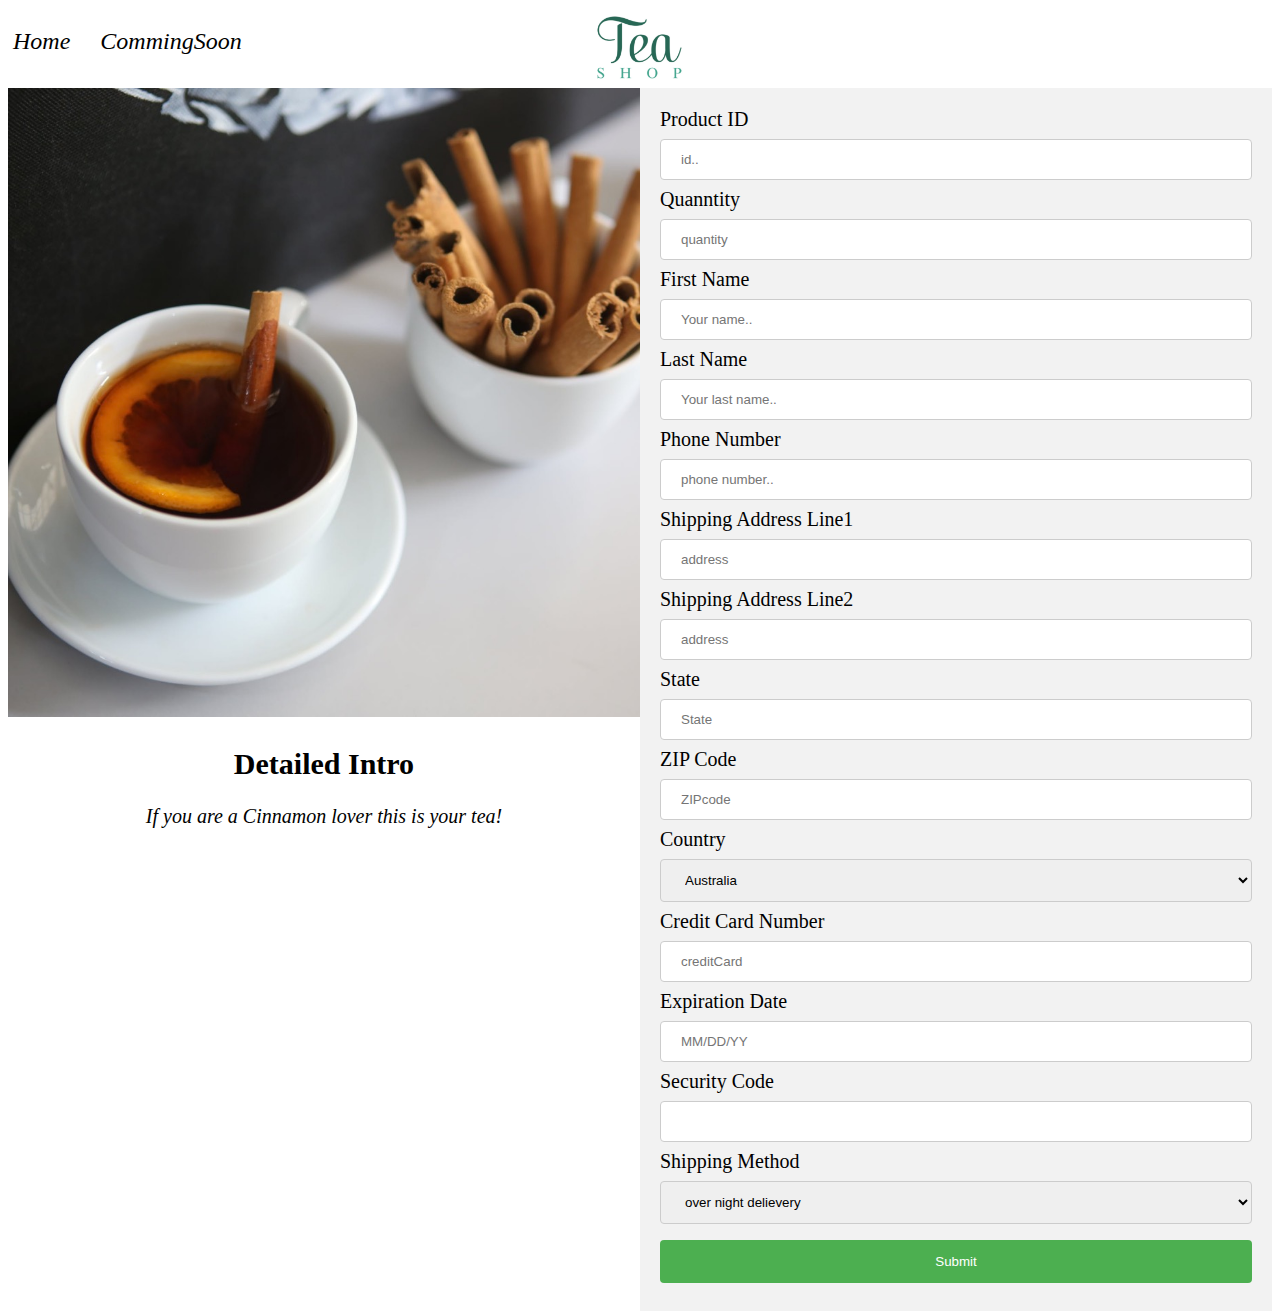
<file: moreInfo9.html>
<!DOCTYPE html>
<html>
<head>
	<link rel="stylesheet" href="style.css">
</head>
<body>

	<div class="navBar">
    	<div class="sideNav">
      		<li><a href="index.html">Home</a></li>
      		<li><a href="#CommingSoon">CommingSoon</a></li>
    	</div>
    	<div class="middleNav">
      		<li style="float:initial;"><img class="center" src="logo1.jpg" alt="logo" width=auto height=100px"></img><li>
    	</div>
    	<div class="sideNav">
    	</div>
  	</div>



	<div class="colum">
		<img src="tea9.jpg" width=100% height=auto>
		<h2>Detailed Intro</h2>
		<p>If you are a Cinnamon lover this is your tea!
		</p>
	</div>






	<div class="colum">
		<div class="order">
		
		 <form action="mailto:cwang19@uci.edu" method= "post" enctype="text/plain" name="orderForm">
		    <label for="productId">Product ID</label>
		    <input type="text" id="productId" name="productId" placeholder="id..">

		    <label for="quant">Quanntity</label>
		    <input type="text" id="quant" name="quantity" placeholder="quantity">

		    <label for="fname">First Name</label>
		    <input type="text" id="fname" name="firstname" placeholder="Your name..">

		    <label for="lname">Last Name</label>
		    <input type="text" id="lname" name="lastname" placeholder="Your last name..">

		    <label for="phoneNum">Phone Number</label>
		    <input type="text" id="phoneNum" name="phoneNum" placeholder="phone number..">

		    <label for="address1">Shipping Address Line1</label>
		    <input type="text" id="address1" name="address1" placeholder="address">

		    <label for="address2">Shipping Address Line2</label>
		    <input type="text" id="address2" name="address2" placeholder="address">

		    <label for="address3">State</label>
		    <input type="text" id="address3" name="address3" placeholder="State">

		    <label for="address4">ZIP Code</label>
		    <input type="text" id="address4" name="address4" placeholder="ZIPcode">

		    <label for="country">Country</label>
		    <select id="country" name="country">
		      <option value="australia">Australia</option>
		      <option value="canada">Canada</option>
		      <option value="usa">USA</option>
		    </select>
		  

		    <label for="creditCard">Credit Card Number</label>
		    <input type="text" id="creditCard" name="creditCard" placeholder="creditCard">

		    <label for="expirationDate">Expiration Date</label>
		    <input type="text" id="expirationDate" name="expirationDate" placeholder="MM/DD/YY">

		    <label for="securityCode">Security Code</label>
		    <input type="text" id="securityCode" name="securityCode" placeholder="">


		    <label for="shippingMethod">Shipping Method</label>
		    <select id="shippingMethod" name="shippingMethod">
		      <option value="0.5">over night delievery</option>
		      <option value="1 day self-pickup">1 day self-pickup</option>
		      <option value="2 day free shipping">2 day free shipping</option>
		      <option value="7 day standard shipping">7 day standard shipping</option>
		    </select>


		    <input type="submit" value="Submit" onclick="inputCheck()">
		  </form>
		</div>
	</div>

	<script src="external.js"></script>




</body>
</html>
</file>
<file: style.css>
/*webpage layout setting*/
/*.column {
  float: left;
  padding: 10px;
}*/

/* Left and right column */
/*.column.side {
  width: 25%;
}*/

/* Middle column */
/*.column.middle {
  width: 100%;
}*/


/*gallery setting*/
* {
  box-sizing: border-box;
}

div.gallery {
  /*border: 1px solid #ccc;*/
  float: left;
  width: 20%;
  padding: 10px;
  margin: 0px 20px;
  height: 400px;
}

div.gallery:hover {
  padding: 0px;
}

div.gallery img {
  width: 100%;
  height: auto;
  /*border: solid green;*/
}


div.desc {
  padding: 10px 10px;
  text-align: center;
  /*border: solid black;*/
}

div.addtion{
  float: left;
  width: 100%;
}

body {
  font-size: 20px;
}

.navBar{
  list-style-type: none;
  margin: -10px;
  padding: 0px 0px;
  overflow: hidden;
  background-color: white;
  /*position: -webkit-sticky;  Safari 
  position: sticky;
  top: 0px;*/
  /*border: solid blue*/
}



li {
  float: left;
}


li a {
  display: block;
  color: black;
  text-align: center;
  padding: 0px 15px;
  text-decoration: none;
  font-family: "Crimson Text"; 
  font-size: 24px; 
  font-style: italic; 
  font-variant: normal; 
  font-weight: 300; 
  line-height: 26.4px; 

  /*border: solid red;*/
}


li img{
  /*border: solid red;*/
}

.center {
  display: block;
  margin-left: auto;
  margin-right: auto;
  width: ;
}

div.active {
  background-color: #4CAF50;
}

h2{
  text-align: center;
}

p{
  text-align: center;
}

.sideNav{
  width: 40%;
  float:left;
  padding: 30px 0px;
  /*border: solid orange;*/
  /*background-color: #111;*/
}
.middleNav{
  width: 20%;
  float:left;

  /*border: solid orange;*/
  /*background-color: #222;*/
}

.mainBody{
  margin-left: auto;
  margin-right: auto;
  display: block;
  width: 80%
}

.intro{
  padding: 30px; 
  text-align:center;
}

.welcomeImg{
  margin:-10px
}

.colum{
    float: left;
    width: 50%;
    /*border: solid orange;*/
    position: relative;

}


input[type=text], select {
  width: 100%;
  padding: 12px 20px;
  margin: 8px 0;
  display: inline-block;
  border: 1px solid #ccc;
  border-radius: 4px;
  box-sizing: border-box;
}

input[type=submit] {
  width: 100%;
  background-color: #4CAF50;
  color: white;
  padding: 14px 20px;
  margin: 8px 0;
  border: none;
  border-radius: 4px;
  cursor: pointer;
}

input[type=submit]:hover {
  background-color: #45a049;
}

.order {
  background-color: #f2f2f2;
  padding: 20px;
}

.centered{
    position: absolute;
    left:50%;
    /*bottom: 10px;*/
    transform: translate(-50%, -50%);
    background-color: rgba(0,0,0,0.3);
    width: 100%;
    height:auto;

}

p { font-family: "Crimson Text"; 
    font-size: 20px; 
    font-style: italic; 
    font-variant: normal; 
    font-weight: 200; 
    line-height: 20px; }
</file>
